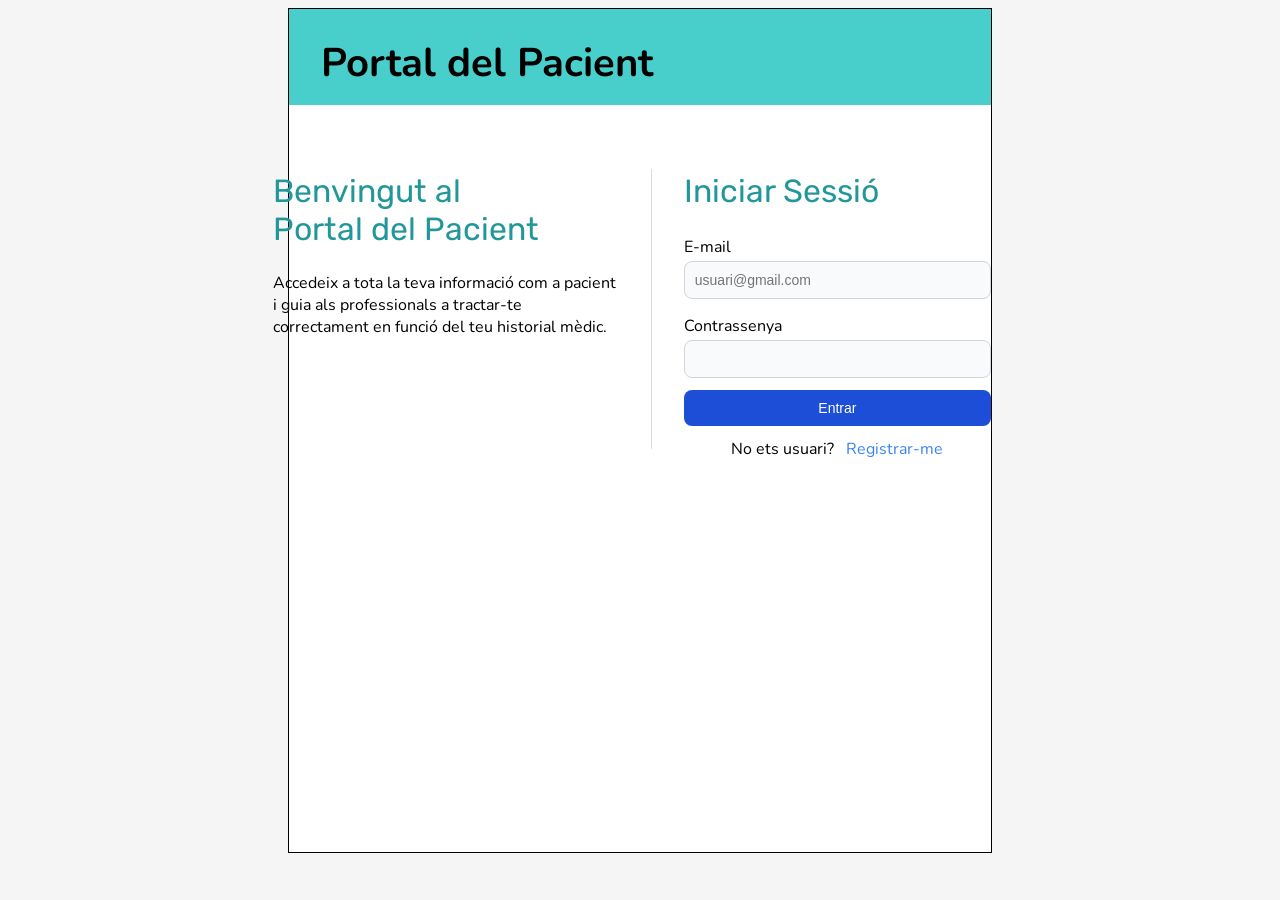
<file: public/html/index.html>
<!DOCTYPE html>
<html lang="en">
<head>
    <meta charset="UTF-8">
    <meta http-equiv="X-UA-Compatible" content="IE=edge">
    <meta name="viewport" content="width=device-width, initial-scale=1.0">

    <link rel="stylesheet" href="/public/css/index.css">
    <link rel="stylesheet" href="/public/css/global.css">
    <link rel="preconnect" href="https://fonts.googleapis.com">
    <link rel="preconnect" href="https://fonts.gstatic.com" crossorigin>
    <link href="https://fonts.googleapis.com/css2?family=Nunito:ital,wght@0,200..1000;1,200..1000&family=Rubik:ital,wght@0,300..900;1,300..900&display=swap" rel="stylesheet">
    <link href="https://fonts.googleapis.com/css2?family=Nunito:ital,wght@0,200..1000;1,200..1000&family=Oswald:wght@200..700&family=Poppins:ital,wght@0,100;0,200;0,300;0,400;0,500;0,600;0,700;0,800;0,900;1,100;1,200;1,300;1,400;1,500;1,600;1,700;1,800;1,900&family=Rubik:ital,wght@0,300..900;1,300..900&display=swap" rel="stylesheet">

    <title>Portal del Pacient</title>
</head>

<body>
    <form>
        <header>
            <h1>Portal del Pacient</h1>
        </header> 

        <main class="main_index">
            <ul class="info">               
                <h2 class="info_title">Benvingut al<br>Portal del Pacient</h2>
                <p class="info_text">Accedeix a tota la teva informació com a pacient i guia als professionals a tractar-te correctament en funció del teu historial mèdic.</p>
            </ul>

            <div class="separador"></div>

            <ul class="login">
                <h2>Iniciar Sessió</h2>

                <form>
                    <div style="margin-bottom: .75rem;">
                      <p class="form_text">E-mail</p>
                      <input type="email" id="email" placeholder="usuari@gmail.com" required />
                    </div>

                    <div style="margin-bottom: .75rem;">
                      <p class="form_text">Contrassenya</p>
                      <input type="password" id="password" required />
                    </div>

                    <button onclick="login()" type="submit">Entrar</button>

                    <ul class="redirection">
                        <p class="text_redirection">No ets usuari?</p>
                        <a class="text_redirection" style="margin-top: .75rem;" href="/public/html/register.html">Registrar-me</a>
                    </ul>
                  </form>
            </ul>
        </main>
    </form>

    <script src="/public/js/login.js"></script>
</body>
</html>
</file>
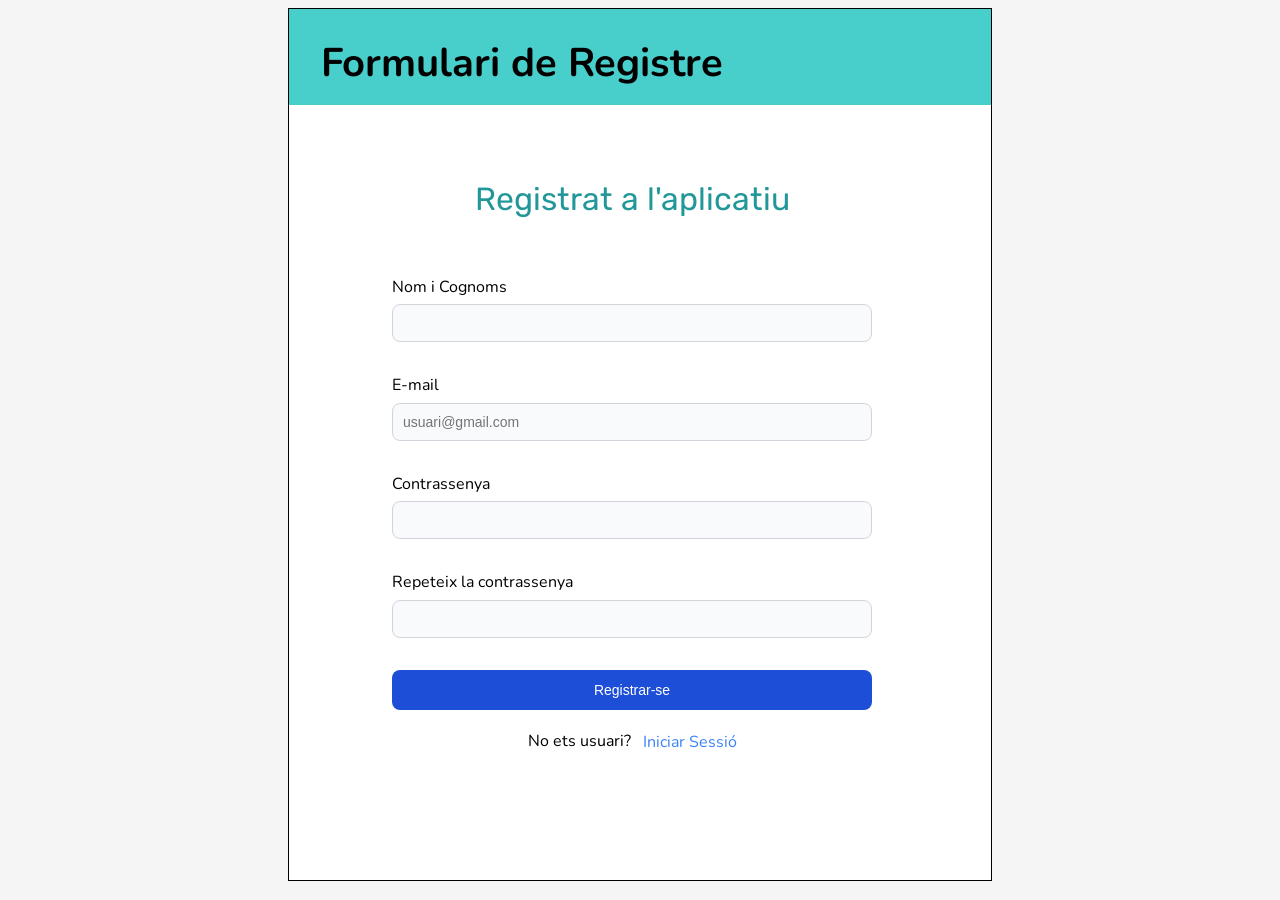
<file: public/html/register.html>
<!DOCTYPE html>
<html lang="en">
<head>
    <meta charset="UTF-8">
    <meta http-equiv="X-UA-Compatible" content="IE=edge">
    <meta name="viewport" content="width=device-width, initial-scale=1.0">

    <link rel="stylesheet" href="/public/css/register.css">
    <link rel="stylesheet" href="/public/css/global.css">
    <link rel="preconnect" href="https://fonts.googleapis.com">
    <link rel="preconnect" href="https://fonts.gstatic.com" crossorigin>
    <link href="https://fonts.googleapis.com/css2?family=Nunito:ital,wght@0,200..1000;1,200..1000&family=Rubik:ital,wght@0,300..900;1,300..900&display=swap" rel="stylesheet">
    <link href="https://fonts.googleapis.com/css2?family=Nunito:ital,wght@0,200..1000;1,200..1000&family=Oswald:wght@200..700&family=Poppins:ital,wght@0,100;0,200;0,300;0,400;0,500;0,600;0,700;0,800;0,900;1,100;1,200;1,300;1,400;1,500;1,600;1,700;1,800;1,900&family=Rubik:ital,wght@0,300..900;1,300..900&display=swap" rel="stylesheet">

    <title>Formulari de Registre</title>
</head>

<body>
    <form>
        <header>
            <h1>Formulari de Registre</h1>
        </header>

        <main class="main_register">
            <h2 class="title_register">Registrat a l'aplicatiu</h2>
        
            <form>
                <div>
                    <p class="form_text">Nom i Cognoms</p>
                    <input type="name" id="name" required />
                </div>
        
                <div>
                    <p class="form_text">E-mail</p>
                    <input type="email" id="email" placeholder="usuari@gmail.com" required />
                </div>
        
                <div>
                    <p class="form_text">Contrassenya</p>
                    <input type="password" id="password" required />
                </div>
        
                <div>
                    <p class="form_text">Repeteix la contrassenya</p>
                    <input type="password" id="repeat-password" required />
                </div>
        
                <button onclick="register()" type="submit" class="btn_register">Registrar-se</button>
            </form>
        
            <ul class="redirection" style="margin-top: -1.5rem;">
                <p class="text_redirection">No ets usuari?</p>
                <a class="text_redirection" style="margin-top: .85rem;" href="/public/html/index.html">Iniciar Sessió</a>
            </ul>
        </main>
    </form>
    
    <script src="/public/js/register.js"></script>
</body>
</html>
</file>
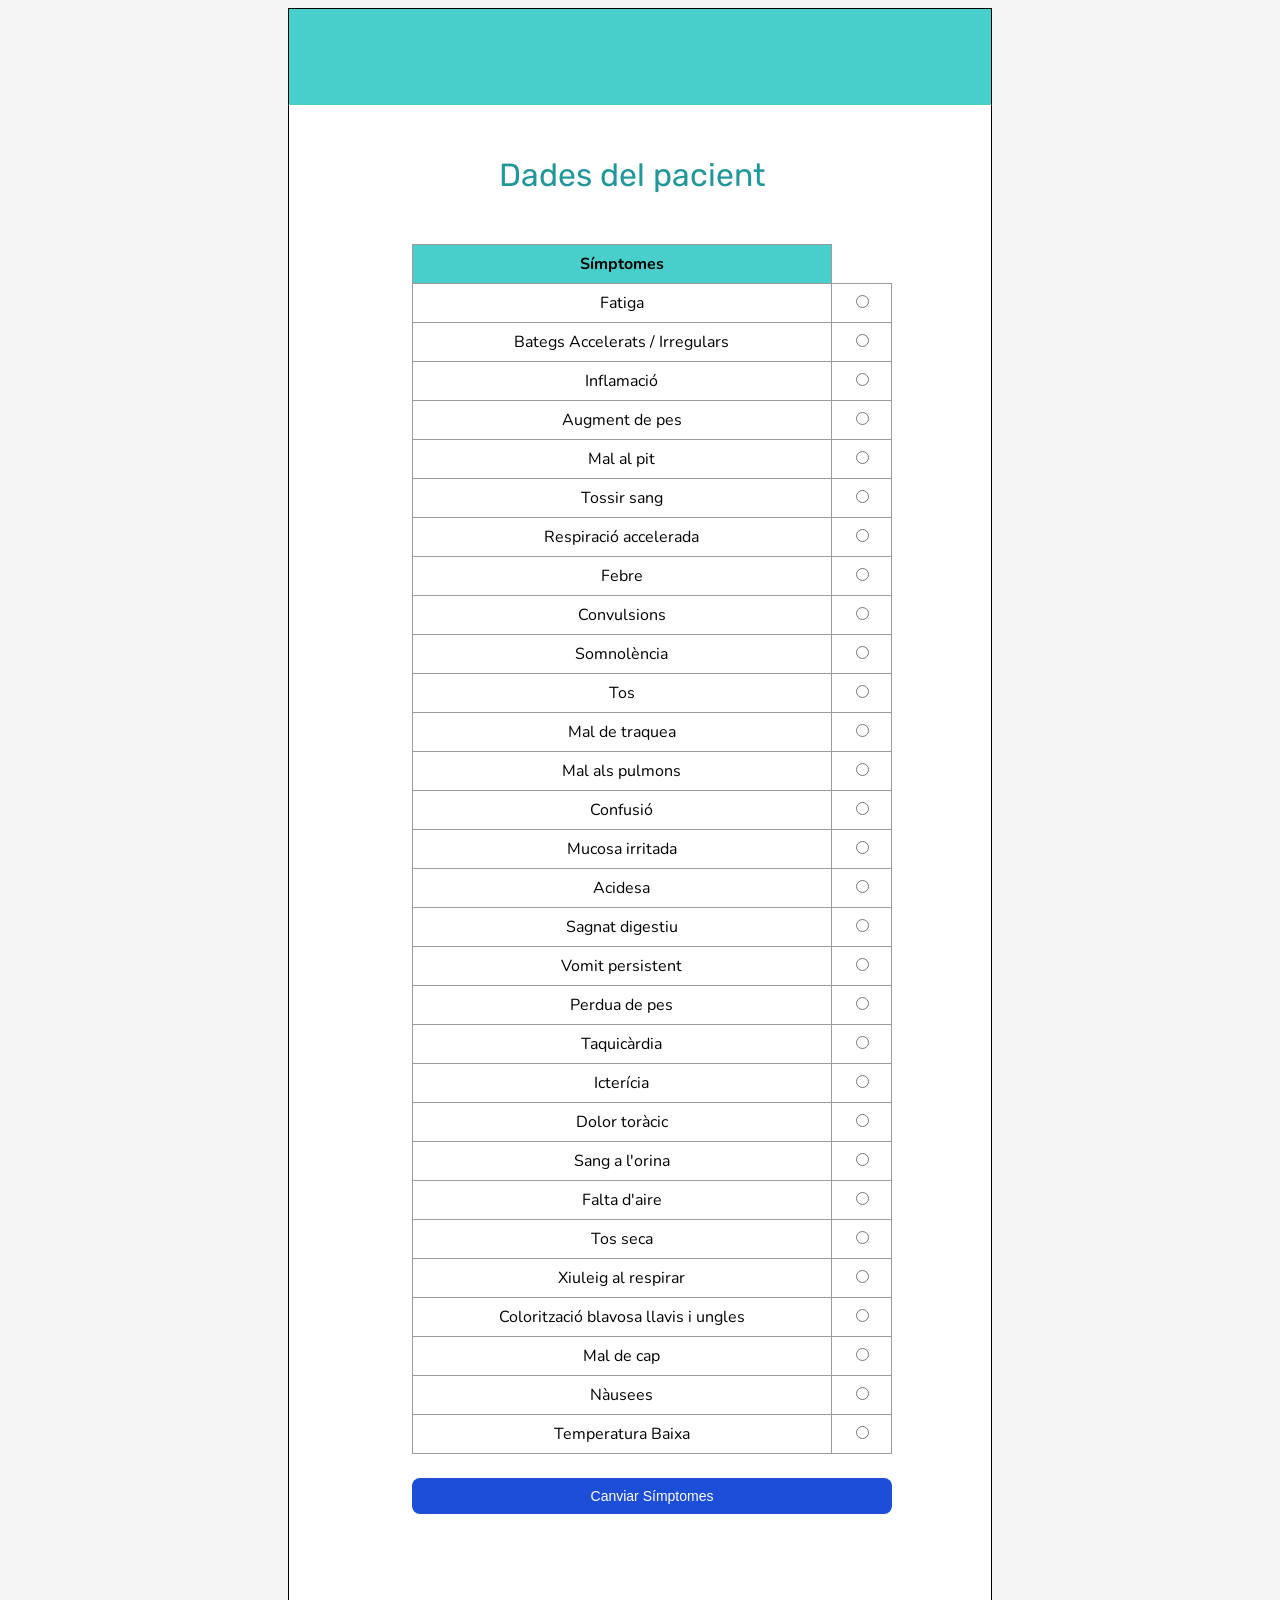
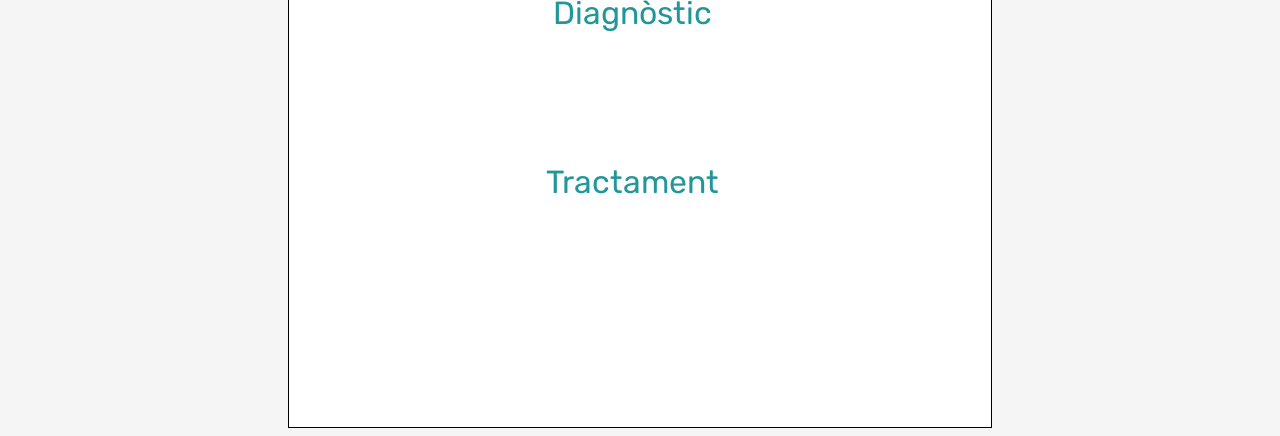
<file: public/html/userpage.html>
<!DOCTYPE html>
<html lang="en">
<head>
    <meta charset="UTF-8">
    <meta http-equiv="X-UA-Compatible" content="IE=edge">
    <meta name="viewport" content="width=device-width, initial-scale=1.0">

    <link rel="stylesheet" href="/public/css/userpage.css">
    <link rel="stylesheet" href="/public/css/global.css">
    <link rel="preconnect" href="https://fonts.googleapis.com">
    <link rel="preconnect" href="https://fonts.gstatic.com" crossorigin>
    <link href="https://fonts.googleapis.com/css2?family=Nunito:ital,wght@0,200..1000;1,200..1000&family=Rubik:ital,wght@0,300..900;1,300..900&display=swap" rel="stylesheet">
    <link href="https://fonts.googleapis.com/css2?family=Nunito:ital,wght@0,200..1000;1,200..1000&family=Oswald:wght@200..700&family=Poppins:ital,wght@0,100;0,200;0,300;0,400;0,500;0,600;0,700;0,800;0,900;1,100;1,200;1,300;1,400;1,500;1,600;1,700;1,800;1,900&family=Rubik:ital,wght@0,300..900;1,300..900&display=swap" rel="stylesheet">

    <title id="title_web">User</title>
</head>

<body>
    <form>
        <header>
            <h1 id="title_userpage">User</h1>
        </header>
    
        <main class="main_userpage">
            <h2>Dades del pacient</h2>
            <ul id="datas" class="form-container">
                    <table>
                        <thead>
                            <th>Símptomes</th>
                        </thead>

                        <tbody>
                            <tr>
                                <td>Fatiga</td>
                                <td><input type="radio" id="fatiga"></td>
                            </tr>

                            <tr>
                                <td>Bategs Accelerats / Irregulars</td>
                                <td><input type="radio" id="bategs"></td>
                            </tr>

                            <tr>
                                <td>Inflamació</td>
                                <td><input type="radio" id="inflamacio"></td>
                            </tr>

                            <tr>
                                <td>Augment de pes</td>
                                <td><input type="radio" id="augment_de_pes"></td>
                            </tr>

                            <tr>
                                <td>Mal al pit</td>
                                <td><input type="radio" id="mal_pit"></td>
                            </tr>

                            <tr>
                                <td>Tossir sang</td>
                                <td><input type="radio" id="tosir_sang"></td>
                            </tr>

                            <tr>
                                <td>Respiració accelerada</td>
                                <td><input type="radio" id="respiracio_accelerada"></td>
                            </tr>

                            <tr>
                                <td>Febre</td>
                                <td><input type="radio" id="febre"></td>
                            </tr>

                            <tr>
                                <td>Convulsions</td>
                                <td><input type="radio" id="convulsions"></td>
                            </tr>

                            <tr>
                                <td>Somnolència</td>
                                <td><input type="radio" id="somnolencia"></td>
                            </tr>

                            <tr>
                                <td>Tos</td>
                                <td><input type="radio" id="tos"></td>
                            </tr>

                            <tr>
                                <td>Mal de traquea</td>
                                <td><input type="radio" id="mal_de_traquea"></td>
                            </tr>

                            <tr>
                                <td>Mal als pulmons</td>
                                <td><input type="radio" id="mal_als_pulmons"></td>
                            </tr>

                            <tr>
                                <td>Confusió</td>
                                <td><input type="radio" id="confusio"></td>
                            </tr>

                            <tr>
                                <td>Mucosa irritada</td>
                                <td><input type="radio" id="mucosa_irritada"></td>
                            </tr>

                            <tr>
                                <td>Acidesa</td>
                                <td><input type="radio" id="acidesa"></td>
                            </tr>

                            <tr>
                                <td>Sagnat digestiu</td>
                                <td><input type="radio" id="sagnat_digestiu"></td>
                            </tr>

                            <tr>
                                <td>Vomit persistent</td>
                                <td><input type="radio" id="vomit_persistent"></td>
                            </tr>

                            <tr>
                                <td>Perdua de pes</td>
                                <td><input type="radio" id="perdua_de_pes"></td>
                            </tr>

                            <tr>
                                <td>Taquicàrdia</td>
                                <td><input type="radio" id="taquicardia"></td>
                            </tr>

                            <tr>
                                <td>Icterícia</td>
                                <td><input type="radio" id="ictericia"></td>
                            </tr>

                            <tr>
                                <td>Dolor toràcic</td>
                                <td><input type="radio" id="dolor_toracic"></td>
                            </tr>

                            <tr>
                                <td>Sang a l'orina</td>
                                <td><input type="radio" id="sang_orina"></td>
                            </tr>

                            <tr>
                                <td>Falta d'aire</td>
                                <td><input type="radio" id="falta_aire"></td>
                            </tr>

                            <tr>
                                <td>Tos seca</td>
                                <td><input type="radio" id="tos_seca"></td>
                            </tr>

                            <tr>
                                <td>Xiuleig al respirar</td>
                                <td><input type="radio" id="xiuleig_al_respirar"></td>
                            </tr>

                            <tr>
                                <td>Colorització blavosa llavis i ungles</td>
                                <td><input type="radio" id="coloritzacio_blavosa"></td>
                            </tr>

                            <tr>
                                <td>Mal de cap</td>
                                <td><input type="radio" id="mal_cap"></td>
                            </tr>

                            <tr>
                                <td>Nàusees</td>
                                <td><input type="radio" id="nausees"></td>
                            </tr>

                            <tr>
                                <td>Temperatura Baixa</td>
                                <td><input type="radio" id="temp_baixa"></td>
                            </tr>
                        </tbody>
                    </table>

                    <button class="btn_userpg" id="btn1">Canviar Símptomes</button>
                    <button class="btn_userpg" id="btn2" style="display: none;">Actualitzar</button>
            </ul>

            <h2 class="title_usrpg">Diagnòstic</h2>
            <p id="diagnostic"></p>

            <h2 class="title_usrpg">Tractament</h2>
            <p id="tractament"></p>
        </main>

        <script src="/public/js/userpage.js"></script>
</body>
</html>
</file>
<file: public/css/index.css>
/* MAIN */
.main_index {
    display: flex;
}

/* Information */ 
.info {
    width: 22.5rem;
    padding: 0rem; 
}
.info_title {
    margin-bottom: 1.5rem;
}

.separador {
    margin-top: 2.5rem;
    height: 17.5rem;
    width: 1.25px;
    background-color: #dadada;
}

/* Log In */
.login {
    width: 20rem;
    padding: 0rem;
    padding-bottom: 22.5rem;
}
.form_text {
    margin-bottom: .2rem;
}



@media (max-width: 768px) {
    /* Main */
    .main_index {
        align-items: center;
    }

    /* Información */ 
    .info {
        width: 100%;
        margin-bottom: 0rem;
    }
    .info_title {
        margin-bottom: 1rem;
    }
    .info_text {
        text-align: center;
    }
    .separador {
        display: none;
    }

    /* Inicio de sesión */
    .login {
        width: 95%;
        margin: 0rem;
        /* padding: 1rem; */
        padding-bottom: 10rem;
    }
}
</file>
<file: public/css/global.css>
:root {
    --main-color: #48CFCB;
    --text-color: #229799;
    --background-color: #F5F5F5;
    --button-color: #1d4ed8;
    --font-family-primary: "Nunito", sans-serif;
    --font-family-secondary: "Rubik", sans-serif;
}


/* Structures */
body {
    padding-left: 17.5rem;
    padding-right: 17.5rem;
    background-color: var(--background-color);
}
header {
    height: 6rem;
    background-color: var(--main-color);
    display: flex;
}
main {
    justify-content: center;
    margin-top: 1.5rem;
    margin-left: -1rem;
    gap: 2rem;
}
.redirection {
    display: flex;
    justify-content: center;
    margin-right: 2.5rem;
    gap: .75rem;
}


/* Labels */
label {
    display: block;
    margin-bottom: 0.5rem;
    font-size: 0.875rem;
    font-weight: 500;
}
form {
    background-color: white;
    border: solid 1px black;
}
a {
    font-family: var(--font-family-primary);
    text-decoration: none;
    color: #3b82f6;
}
a:hover {
    color: var(--button-color);
}


/* Buttons */
input[type="name"], input[type="email"], input[type="password"] {
    background-color: #f9fafb;
    border: 1px solid #d1d5db;
    color: #1f2937;
    font-size: 0.875rem;
    border-radius: 0.5rem;
    width: 100%;
    padding: 0.625rem;
    outline: none;
    box-sizing: border-box;
}
input[type="name"]:focus, input[type="email"]:focus, input[type="password"]:focus {
    border-color: #3b82f6;
    box-shadow: 0 0 0 3px rgba(59, 130, 246, 0.5);
}

button {
    color: #ffffff;
    background-color: var(--button-color);
    font-size: 0.875rem;
    font-weight: 500;
    border-radius: 0.5rem;
    padding: 0.625rem 1.25rem;
    text-align: center;
    width: 100%;
    cursor: pointer;
    border: none;
}
button:hover {
    background-color: #1e40af;
}
button:focus {
    outline: none;
    box-shadow: 0 0 0 4px rgba(59, 130, 246, 0.3);
}


/* Texts */
h1 {
    font-family: var(--font-family-primary);
    font-size: 2.5rem;
    margin-left: 2rem;
    align-items: center;
}
h2 { 
    font-family: var(--font-family-secondary);
    font-size: 2rem;
    font-weight: 400;
    color: var(--text-color);
}
p {
    font-family: var(--font-family-primary);
}
.text_redirection {
    margin-top: .75rem;
}



@media (max-width: 768px) {
    /* Structures */
    body {
        padding-left: 1rem; 
        padding-right: 1rem;
    }
    header {
        height: 4rem; 
        flex-direction: column; 
        justify-content: center;
        text-align: center;
    }
    main {
        margin-top: 1rem;
        margin-left: 0;
        gap: 1rem;
        flex-direction: column;
    }

    /* Texts */
    h1 {
        font-size: 1.75rem;
        margin-left: 0;
        text-align: center;
    }
    h2 {
        font-size: 1.5rem; 
        text-align: center;
    }
    p {
        font-size: 0.875rem;
    }

    /* Labels */
    form {
        padding: 1rem; 
        border: none; 
    }
    label {
        font-size: 0.75rem;
    }

    /* Buttons */
    input[type="name"], input[type="email"], input[type="password"] {
        font-size: 0.75rem;
        padding: 0.5rem;
    }
    button {
        font-size: 0.75rem;
        padding: 0.5rem; 
    }
}
</file>
<file: public/css/register.css>
.main_register {
    display: grid;
    margin-top: 3rem;
    padding-bottom: 6rem;
}

.title_register {
    text-align: center;
    width: 30rem;
}

.form_text {
    margin-bottom: .4rem;
    margin-top: 0rem;
}

.btn_register {
    height: 2.5rem;
}



@media (max-width: 768px) {
    .main_register {
        display: flex;
        flex-direction: column;
        margin-top: 2rem; 
        padding-bottom: 3rem;
    }

    .title_register {
        width: 100%;
        padding: 0 1rem; 
        text-align: center;
    }

    .btn_register {
        height: 2.25rem; 
        width: 100%; 
    }

    .form_text {
        margin-bottom: 0.6rem;
        margin-top: 0.2rem;
    }
}
</file>
<file: public/css/userpage.css>
.main_userpage {
    display: grid;
    text-align: center;
    padding-bottom: 10rem;
    gap: .5rem;
}

.form-container table {
    width: 30rem;
    border-collapse: collapse;
}

.form-container table th, .form-container table td {
    font-family: var(--font-family-primary);
    text-align: center;
    padding: 8px;
    border: 1px solid rgb(155, 155, 155);
}

.form-container table th {
    background-color: var(--main-color);
}

.btn_userpg {
    margin-top: 1.5rem;
}

.title_usrpg {
    margin-top: 3.5rem;
}



@media (max-width: 768px) {
    .main_userpage {
        display: flex;
        flex-direction: column; 
        text-align: center;
        padding-bottom: 5rem;
        gap: 1rem; 
    }

    .form-container {
        padding: 0rem;
    }

    .form-container table {
        width: 100%; 
        margin: 0 auto; 
        border-collapse: collapse;
    }

    .form-container table th, .form-container table td {
        font-family: var(--font-family-primary);
        text-align: center;
        padding: 8px; 
        font-size: 0.875rem;
    }

    .form-container table th {
        background-color: var(--main-color); 
    }

    .btn_userpg {
        margin-top: 1.5rem; 
        width: 100%;
        height: 3rem;
    }

    .title_usrpg {
        margin-top: 2rem;
        font-size: 1.5rem;
    }
}
</file>
